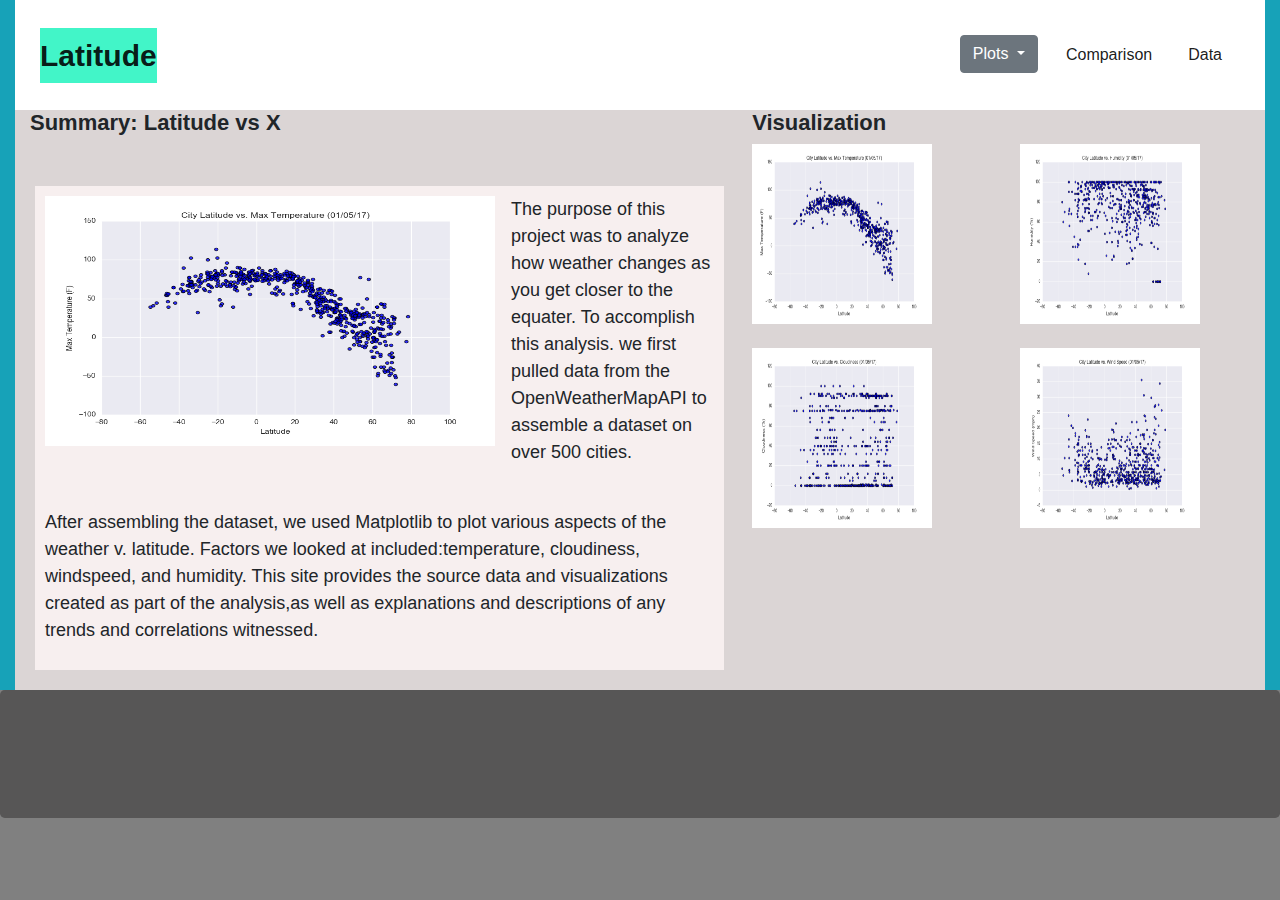
<file: index.html>
<!doctype html>
<html lang="en">
  <head>
    <!-- Required meta tags -->
    <meta charset="utf-8">
    <meta name="viewport" content="width=device-width, initial-scale=1, shrink-to-fit=no">

    <!-- Bootstrap CSS -->
    <link rel="stylesheet" href="https://stackpath.bootstrapcdn.com/bootstrap/4.3.1/css/bootstrap.min.css">
    <link rel="stylesheet" href="style.css">
    <title>Latitude</title>
  </head>
<body>
        <div class="container-fluid bg-info">
                <nav class="navbar navbar-expand-lg navbar-light">
                 <a class="navbar-brand" href="file:///Users/shreybhatia/Documents/UofTData/Class/Master_Repo/11-HTML/Homework/Instructions/landing-page.html"><strong>Latitude</strong></a>
                 <button class="navbar-toggler" type="button" data-toggle="collapse" data-target="#navbarNav" aria-controls="navbarNav" aria-expanded="false" aria-label="Toggle navigation">
                   <span class="navbar-toggler-icon"></span>
                 </button>
                 <div class="collapse navbar-collapse" id="navbarNav">
                   <ul class="navbar-nav ml-auto">
                     <li class="nav-item">
                           <div class="dropdown">
                             <a class="btn btn-secondary dropdown-toggle" href="#" role="button" id="dropdownMenuLink" data-toggle="dropdown" aria-haspopup="true" aria-expanded="false">
                               Plots
                             </a>
       
                             <div class="dropdown-menu" aria-labelledby="dropdownMenuLink">
                               <a class="dropdown-item" href="Visualization_1.html">Latitude v Temperature</a>
                               <a class="dropdown-item" href="Visualization_2.html">Latitude v Humidity</a>
                               <a class="dropdown-item" href="Visualization_3.html">Latitude v Cloudiness</a>
                               <a class="dropdown-item" href="Visualization_4.html">Latitude v Wind Speed</a>
                             </div>
                           </div>
                     </li>
                     <li class="nav-item active">
                       <a class="nav-link" href="Comparison.html">Comparison <span class="sr-only">(current)</span></a>
                     </li>
                     <li class="nav-item active">
                       <a class="nav-link" href="data.html">Data</a>
                     </li>
                   </ul>
                 </div>
               </nav>
           <div class="content">
           <div class="container-fluid">
           <div class="row">
             <div class="col-lg-7 col-sm-12 md-4">
                     <h2><strong>Summary: Latitude vs X</strong></h2>
                     <div class="box">
                       <article class="row single-post no-gutters">
                           <div>
                               <div class="image-wrapper float-left pr-3">
                                   <img src="Resources/assets/images/Fig1.png" alt="Image: Latitude vs Temperature" width = "450" height="250">
                               </div>
                               <div class="single-post-content-wrapper">
                                   <p>The purpose of this project was to analyze how weather changes as you get closer to the equater. To accomplish this analysis. we first pulled data from the OpenWeatherMapAPI to assemble a dataset on over 500 cities.</p>
                                   <br>
                                   <p>After assembling the dataset, we used Matplotlib to plot various aspects of the weather v. latitude. Factors we looked at included:temperature, cloudiness, windspeed, and humidity. This site provides the source data and visualizations created as part of the analysis,as well as explanations and descriptions of any trends and correlations witnessed.</p>
                               </div>
                           </div>
                       </article>
                   </div>	  
             </div>
             <div class="col-lg-5 col-sm-12 px-2 md-4">
                 <h2><strong>Visualization</strong></h2>
                 <div class="row">
                     <div class="col-lg-5">
                           <div class="image-wrapper float-left">
                               <a href="Visualization_1.html"><img src="Resources/assets/images/Fig1.png" alt="Image: Latitude vs Temperature" width = "180" height="180"></a>
                           </div></p>
                      </div>
                      <div class="col-lg-1">
                          <br>
                      </div>
                      <div class ="col-lg-5">
                              <div class="image-wrapper float-left">
                               <a href="Visualization_2.html"><img src="Resources/assets/images/Fig2.png" alt="Image: Latitude vs Humidity" width = "180" height="180"></a>
                           </div></p>
                      </div>
                      <div class="col-lg-1">
                          <br>
                      </div>
                  </div>
                 <div class="row">
                     <br>
                                 
                 </div>
       
                 <div class="row">
                     <div class="col-lg-5 md-4">
                              <div class="image-wrapper float-left">
                               <a href="Visualization_3.html"><img src="Resources/assets/images/Fig3.png" alt="Image: Latitude vs Cloudiness" width = "180" height="180"></a>
                           </div></p>
                      </div>
                      <div class="col-lg-1 md-4">
                          <br>
                      </div>
                      <div class ="col-lg-5 md-4">
                              <div class="image-wrapper float-left">
                               <a href="Visualization_4.html"><img src="Resources/assets/images/Fig4.png" alt="Image: Latitude vs Wind Speed" width = "180" height="180"></a>
                           </div></p>
                      </div>
                      <div class="col-lg-1 md-4">
                          <br>
                      </div>
                  </div>
             </div>
           </div>
             </div>
         </div>
         </div>
           <div class ="jumbotron">
           </div>
            </body>
       </html>
</file>
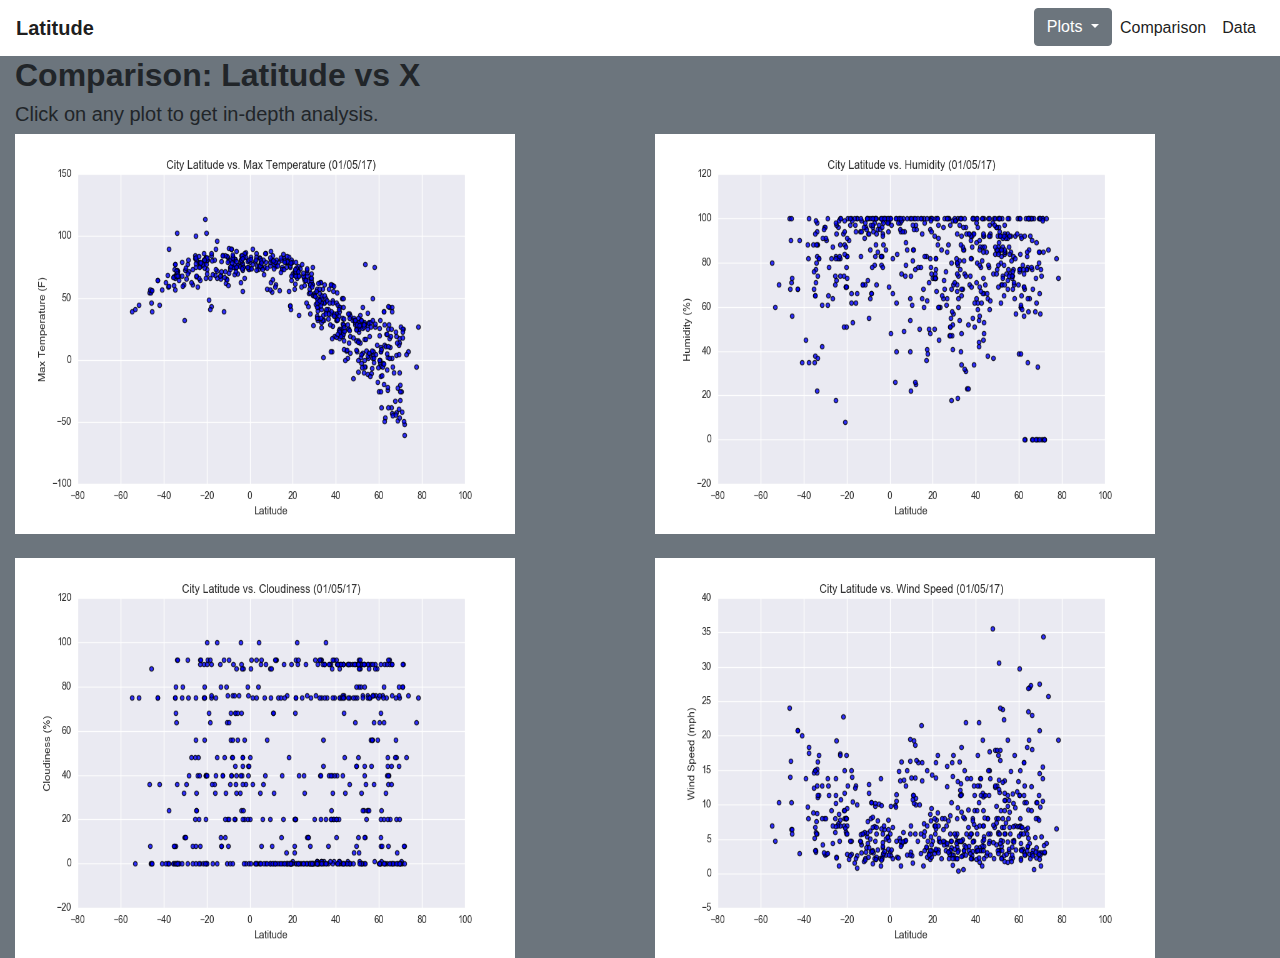
<file: comparison.html>
<!doctype html>
<html lang="en">
  <head>
    <!-- Required meta tags -->
    <meta charset="utf-8">
    <meta name="viewport" content="width=device-width, initial-scale=1, shrink-to-fit=no">

    <!-- Bootstrap CSS -->
    <link rel="stylesheet" href="https://stackpath.bootstrapcdn.com/bootstrap/4.3.1/css/bootstrap.min.css">
    <link rel="stylesheet" href="style.css>
   
    <title>Latitude</title>
  </head>
  <body>
  	<div class="container-fluid bg-info">
		 <nav class="navbar navbar-expand-lg navbar-light">
		  <a class="navbar-brand" href="landing-page.html"><strong>Latitude</strong></a>
		  <button class="navbar-toggler" type="button" data-toggle="collapse" data-target="#navbarNav" aria-controls="navbarNav" aria-expanded="false" aria-label="Toggle navigation">
		    <span class="navbar-toggler-icon"></span>
		  </button>
		  <div class="collapse navbar-collapse" id="navbarNav">
		    <ul class="navbar-nav ml-auto">
		      <li class="nav-item">
					<div class="dropdown">
					  <a class="btn btn-secondary dropdown-toggle" href="#" role="button" id="dropdownMenuLink" data-toggle="dropdown" aria-haspopup="true" aria-expanded="false">
					    Plots
					  </a>

					  <div class="dropdown-menu" aria-labelledby="dropdownMenuLink">
					    <a class="dropdown-item" href="Visualization_1.html">Latitude vs Temperature</a>
					    <a class="dropdown-item" href="Visualization_2.html">Latitude vs Humidity</a>
					    <a class="dropdown-item" href="Visualization_3.html">Latitude vs Cloudiness</a>
					    <a class="dropdown-item" href="Visualization_4.html">Latitude vs Wind Speed</a>
					  </div>
					</div>
		      </li>
		      <li class="nav-item active">
		        <a class="nav-link" href="Comparison.html">Comparison <span class="sr-only">(current)</span></a>
		      </li>
		      <li class="nav-item active">
		        <a class="nav-link" href="data.html" al>Data</a>
		      </li>
		    </ul>
		  </div>
		</nav>
	<div class="content">
    <div class="container-fluid">
	<div class="row">
	  <div class="col-lg-12 bg-secondary">
	  		<h2><strong>Comparison: Latitude vs X</strong></h2>
	  		<h5>Click on any plot to get in-depth analysis.</h5>
	  		<div class="row">
		  		<div class="col-lg-5 col-sm-2">
		  			<div class="box">
			            <a href="Visualization_1.html"><img src="Resources/assets/images/Fig1.png" alt="Image: Latitude vs Temperature" width = "500" height="400"></a>
			        </div>
		  		</div>
		  		<div class="col-lg-1 col-sm-2">
		  			<br>
		  		</div>
		  		<div class="col-lg-5 col-sm-2">
		  			<div class="box">
			            <a href="Visualization_2.html"><img src="Resources/assets/images/Fig2.png" alt="Image: Latitude vs Humidity" width = "500" height="400"></a>
			        </div>
		  		</div>
		  		<div class="col-lg-1 col-sm-2">
		  			<br>
		  		</div>
	  		</div>
	  		<div class="row">
		  		<div class="col-lg-5 col-sm-2 mt-4">
		  			<div class="box">
			            <a href="Visualization_3.html"><img src="Resources/assets/images/Fig3.png" alt="Image: Latitude vs Cloudiness" width = "500" height="400"></a>
			        </div>
		  		</div>
		  		<div class="col-lg-1 col-sm-2 mt-4">
		  		</div>
		  		<div class="col-lg-5 col-sm-2 mt-4">
		  			<div class="box">
			            <a href="Visualization_4.html"><img src="Resources/assets/images/Fig4.png" alt="Image: Latitude vs Wind Speed" width = "500" height="400"></a>
			        </div>
		  		</div>
		  		<div class="col-lg-1 col-sm-2 mt-4">
		  			<br>
		  		</div>
		  	</div>

	  </div>
	</div>
  	</div>
  </div>
  </div>
</file>
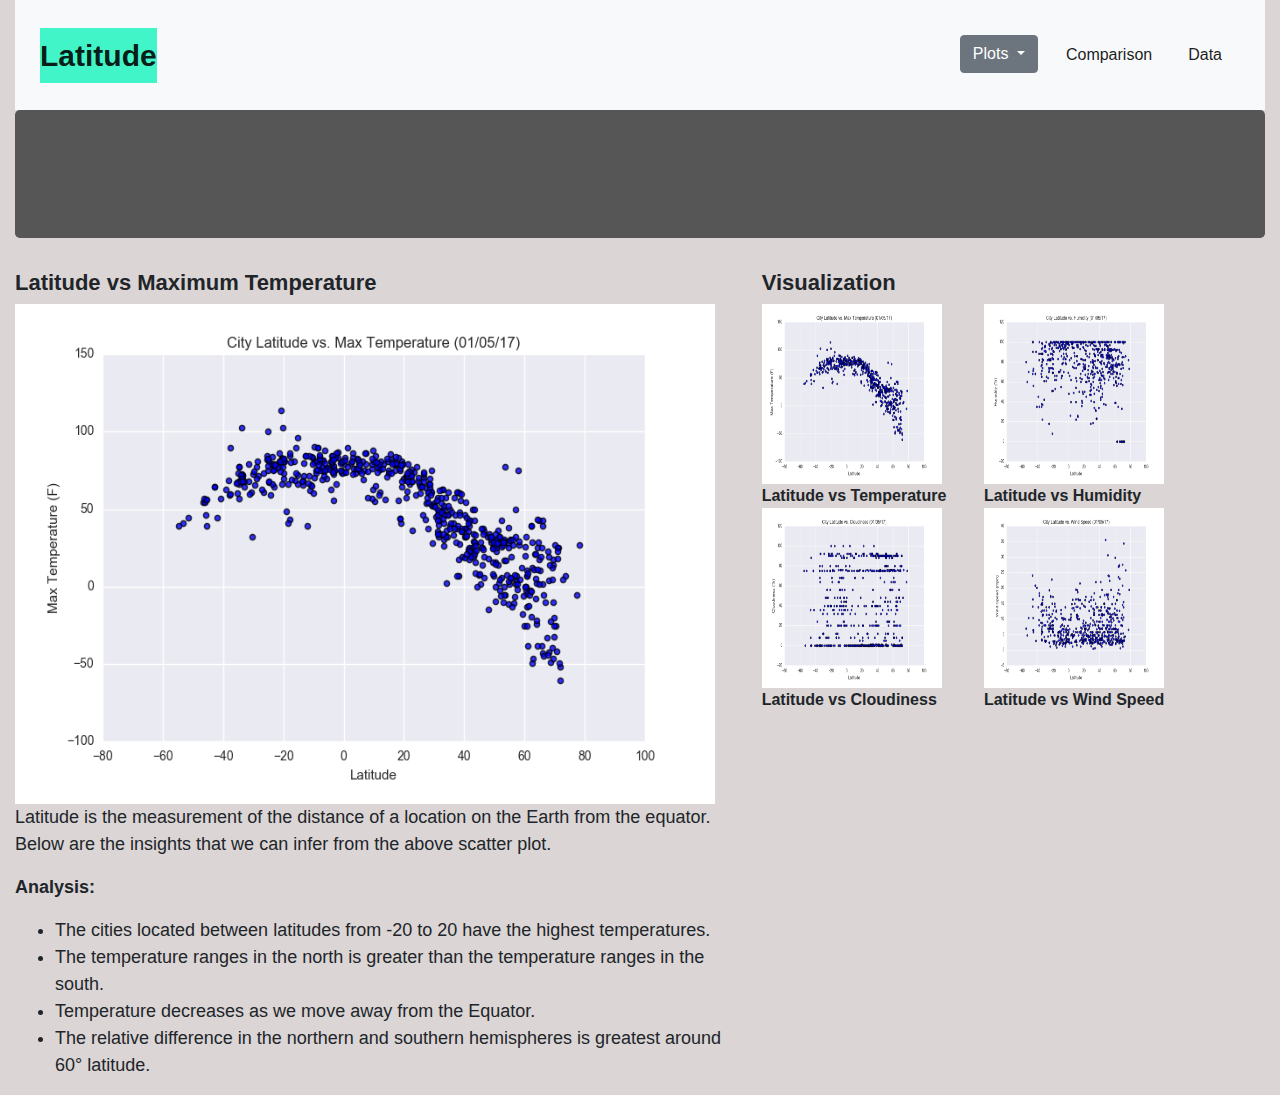
<file: Visualization_1.html>
<!doctype html>
<html lang="en">
  <head>
    <!-- Required meta tags -->
    <meta charset="utf-8">
    <meta name="viewport" content="width=device-width, initial-scale=1, shrink-to-fit=yes">

    <!-- Bootstrap CSS -->
    <link rel="stylesheet" href="https://stackpath.bootstrapcdn.com/bootstrap/4.3.1/css/bootstrap.min.css">
    <link rel="stylesheet" href="style.css">
      <title>Latitude vs Maximum Temperature</title>
  </head>
  <body>
  	<div class="container-fluid">
		 <nav class="navbar navbar-expand-lg navbar-light bg-light">
		  <a class="navbar-brand" href="Landing.html"><strong>Latitude</strong></a>
		  <button class="navbar-toggler" type="button" data-toggle="collapse" data-target="#navbarNav" aria-controls="navbarNav" aria-expanded="false" aria-label="Toggle navigation">
		    <span class="navbar-toggler-icon"></span>
		  </button>
		  <div class="collapse navbar-collapse" id="navbarNav">
		    <ul class="navbar-nav ml-auto">
		      <li class="nav-item">
					<div class="dropdown">
					  <a class="btn btn-secondary dropdown-toggle" href="#" role="button" id="dropdownMenuLink" data-toggle="dropdown" aria-haspopup="true" aria-expanded="false">
					    Plots
					  </a>

					  <div class="dropdown-menu" aria-labelledby="dropdownMenuLink">
					    <a class="dropdown-item" href="Visualization_1.html">Latitude vs Temperature</a>
					    <a class="dropdown-item" href="Visualization_2.html">Latitude vs Humidity</a>
					    <a class="dropdown-item" href="Visualization_3.html">Latitude vs Cloudiness</a>
					    <a class="dropdown-item" href="Visualization_4.html">Latitude vs Wind Speed</a>
					  </div>
					</div>
		      </li>
		      <li class="nav-item active">
		        <a class="nav-link" href="Comparison.html">Comparison <span class="sr-only">(current)</span></a>
		      </li>
		      <li class="nav-item active">
		        <a class="nav-link" href="data.html">Data</a>
		      </li>
		    </ul>
		  </div>
		</nav>
	<div class ="jumbotron">
	</div>
	<div class="row">
	  <div class="col-lg-7">
	  		<h2><strong>Latitude vs Maximum Temperature</strong></h2>
		    <article class="row single-post no-gutters">
		        <div>
		            <div class="image-wrapper float-center pr-3">
		                <img src="Resources\assets\images\Fig1.png" alt="Image: Latitude vs Temperature" width = "700" height="500">
		            </div>
		            <div class="single-post-content-wrapper">
		                <p>Latitude is the measurement of the distance of a location on the Earth from the equator. Below are the insights that we can infer from the above scatter plot.</p>
		                <p><strong>Analysis:</strong></p>
		                <ul>
		                	<li>The cities located between latitudes from -20 to 20 have the highest temperatures.</li>
		                	<li>The temperature ranges in the north is greater than the temperature ranges in the south.</li>
		                	<li>Temperature decreases as we move away from the Equator.</li>
		                	<li>The relative difference in the northern and southern hemispheres is greatest around 60° latitude.</li>
		                </ul>
		            </div>
		        </div>
		    </article>
	  </div>
	  <div class="col-lg-5">
	  	<h2><strong>Visualization</strong></h2>
	  	<div class="row">
	  		<div class="col-lg-5">
		            <div class="image-wrapper float-left">
		                <a href="Visualization_1.html"><img src="Resources\assets\images\Fig1.png" alt="Image: Latitude vs Temperature" width = "180" height="180"></a>
		            </div></p>
   			</div>
   			<div class ="col-lg-5">
   					<div class="image-wrapper float-left">
		                <a href="Visualization_2.html"><img src="Resources\assets\images\Fig2.png" alt="Image: Latitude vs Humidity" width = "180" height="180"></a>
		            </div></p>
   			</div>
   		</div>
   		<div class="row">
   				<div class="col-lg-5">
   				<strong>Latitude vs Temperature</strong>
   				</div>
   				<div class="col-lg-5">
   				<strong>Latitude vs Humidity</strong>
   				</div>
   		</div>
	  	<div class="row">
	  		<div class="col-lg-5">
   					<div class="image-wrapper float-left">
		                <a href="Visualization_3.html"><img src="Resources\assets\images\Fig3.png" alt="Image: Latitude vs Cloudiness" width = "180" height="180"></a>
		            </div></p>
   			</div>
   			<div class ="col-lg-5">
   					<div class="image-wrapper float-left">
		                <a href="Visualization_4.html"><img src="Resources\assets\images\Fig4.png" alt="Image: Latitude vs Wind Speed" width = "180" height="180"></a>
		            </div></p>
   			</div>
   		</div>
   		<div class="row">
   				<div class="col-lg-5">
   				<strong>Latitude vs Cloudiness</strong>
   				</div>
   				<div class="col-lg-5">
   				<strong>Latitude vs Wind Speed</strong>
   				</div>
   		</div>
	  </div>
	</div>
  	</div>
    <!-- Optional JavaScript -->
    <!-- jQuery first, then Popper.js, then Bootstrap JS -->
    <script src="https://code.jquery.com/jquery-3.3.1.slim.min.js" integrity="sha384-q8i/X+965DzO0rT7abK41JStQIAqVgRVzpbzo5smXKp4YfRvH+8abtTE1Pi6jizo" crossorigin="anonymous"></script>
    <script src="https://cdnjs.cloudflare.com/ajax/libs/popper.js/1.14.7/umd/popper.min.js" integrity="sha384-UO2eT0CpHqdSJQ6hJty5KVphtPhzWj9WO1clHTMGa3JDZwrnQq4sF86dIHNDz0W1" crossorigin="anonymous"></script>
    <script src="https://stackpath.bootstrapcdn.com/bootstrap/4.3.1/js/bootstrap.min.js" integrity="sha384-JjSmVgyd0p3pXB1rRibZUAYoIIy6OrQ6VrjIEaFf/nJGzIxFDsf4x0xIM+B07jRM" crossorigin="anonymous"></script>
  </body>
</html>
</file>
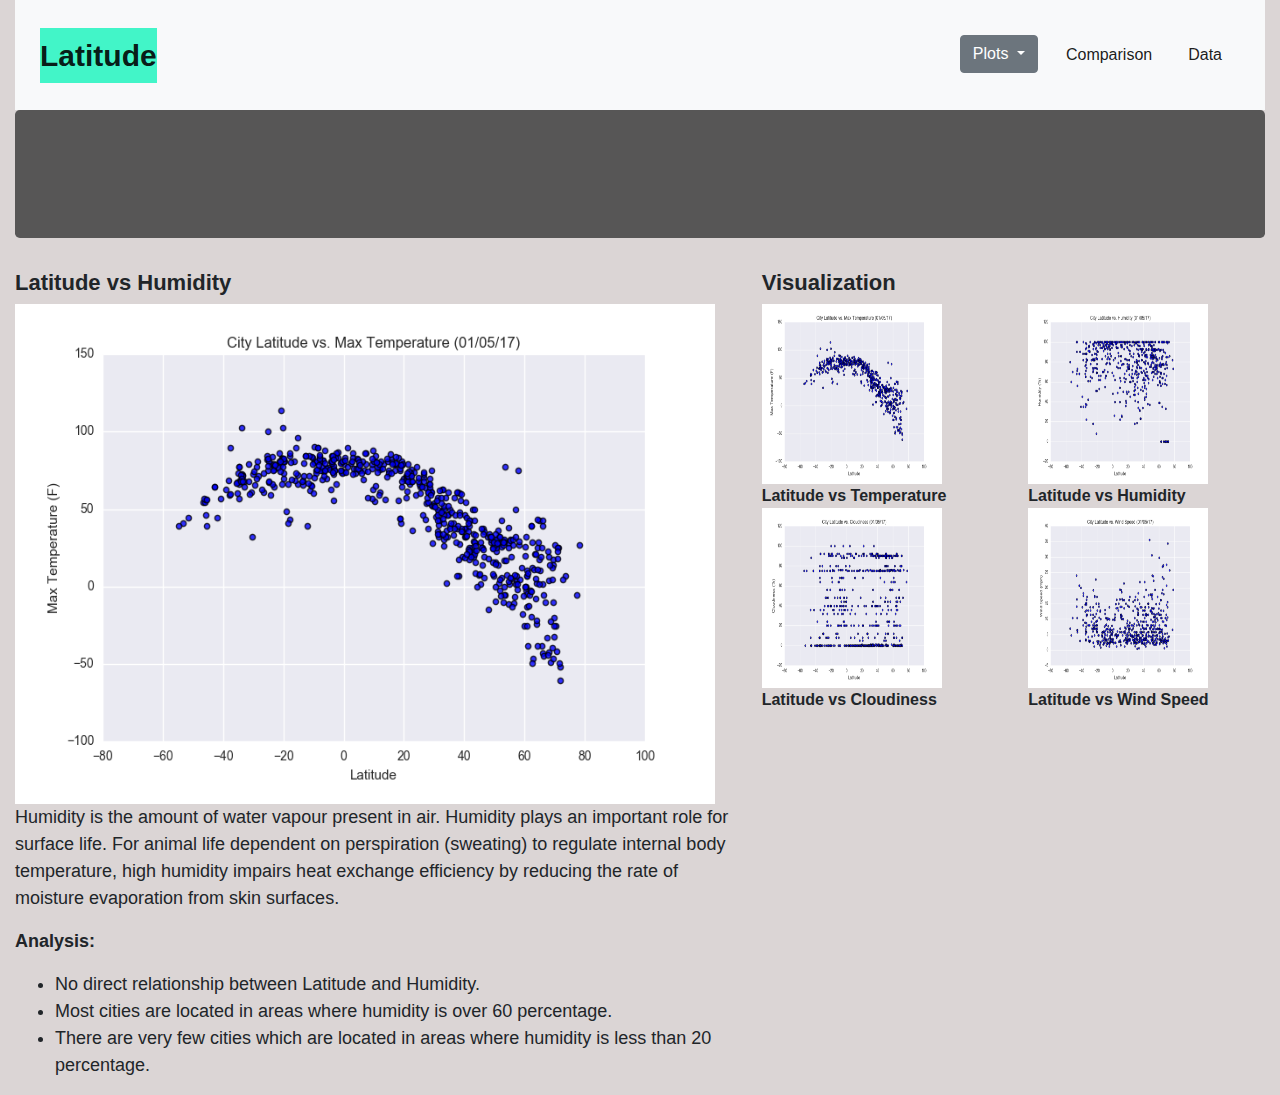
<file: Visualization_2.html>
<!doctype html>
<html lang="en">
  <head>
    <!-- Required meta tags -->
    <meta charset="utf-8">
    <meta name="viewport" content="width=device-width, initial-scale=1, shrink-to-fit=no">

    <!-- Bootstrap CSS -->
	<link rel="stylesheet" href="https://stackpath.bootstrapcdn.com/bootstrap/4.3.1/css/bootstrap.min.css">
	<link rel="stylesheet" href="style.css">
	

    <title>Latitude vs Humidity</title>
  </head>
  <body>
  	<div class="container-fluid">
		 <nav class="navbar navbar-expand-lg navbar-light bg-light">
		  <a class="navbar-brand" href="Landing.html"><strong>Latitude</strong></a>
		  <button class="navbar-toggler" type="button" data-toggle="collapse" data-target="#navbarNav" aria-controls="navbarNav" aria-expanded="false" aria-label="Toggle navigation">
		    <span class="navbar-toggler-icon"></span>
		  </button>
		  <div class="collapse navbar-collapse" id="navbarNav">
		    <ul class="navbar-nav ml-auto">
		      <li class="nav-item">
					<div class="dropdown">
					  <a class="btn btn-secondary dropdown-toggle" href="#" role="button" id="dropdownMenuLink" data-toggle="dropdown" aria-haspopup="true" aria-expanded="false">
					    Plots
					  </a>

					  <div class="dropdown-menu" aria-labelledby="dropdownMenuLink">
					    <a class="dropdown-item" href="Visualization_1.html">Latitude vs Temperature</a>
					    <a class="dropdown-item" href="Visualization_2.html">Latitude vs Humidity</a>
					    <a class="dropdown-item" href="Visualization_3.html">Latitude vs Cloudiness</a>
					    <a class="dropdown-item" href="Visualization_4.html">Latitude vs Wind Speed</a>
					  </div>
					</div>
		      </li>
		      <li class="nav-item active">
		        <a class="nav-link" href="Comparison.html">Comparison <span class="sr-only">(current)</span></a>
		      </li>
		      <li class="nav-item active">
		        <a class="nav-link" href="data.html">Data</a>
		      </li>
		    </ul>
		  </div>
		</nav>
	<div class ="jumbotron">
	</div>
	<div class="row">
	  <div class="col-lg-7">
	  		<h2><strong>Latitude vs Humidity</strong></h2>
		    <article class="row single-post no-gutters">
		        <div>
		            <div class="image-wrapper float-center pr-3">
		                <img src="Resources\assets\images\Fig1.png" alt="Image: Latitude vs Humidity" width = "700" height="500">
		            </div>
		            <div class="single-post-content-wrapper">
		                <p>Humidity is the amount of water vapour present in air. Humidity plays an important role for surface life. For animal life dependent on perspiration (sweating) to regulate internal body temperature, high humidity impairs heat exchange efficiency by reducing the rate of moisture evaporation from skin surfaces.</p>
		                <p><strong>Analysis:</strong></p>
		                <ul>
		                	<li>No direct relationship between Latitude and Humidity.</li>
		                	<li>Most cities are located in areas where humidity is over 60 percentage.</li>
		                	<li>There are very few cities which are located in areas where humidity is less than 20 percentage.</li>
		                </ul>
		            </div>
		        </div>
		    </article>
	  </div>
	  <div class="col-lg-5">
	  	<h2><strong>Visualization</strong></h2>
	  	<div class="row">
	  		<div class="col-lg-6">
		            <div class="image-wrapper float-left">
		                <a href="Visualization_1.html"><img src="Resources\assets\images\Fig1.png" alt="Image: Latitude vs Temperature" width = "180" height="180"></a>
		            </div></p>
   			</div>
   			<div class ="col-lg-6">
   					<div class="image-wrapper float-left">
		                <a href="Visualization_2.html"><img src="Resources\assets\images\Fig2.png" alt="Image: Latitude vs Humidity" width = "180" height="180"></a>
		            </div></p>
   			</div>
   		</div>
   		<div class="row">
   				<div class="col-lg-6">
   				<strong>Latitude vs Temperature</strong>
   				</div>
   				<div class="col-lg-6">
   				<strong>Latitude vs Humidity</strong>
   				</div>
   		</div>
	  	<div class="row">
	  		<div class="col-lg-6">
   					<div class="image-wrapper float-left">
		                <a href="Visualization_3.html"><img src="Resources\assets\images\Fig3.png" alt="Image: Latitude vs Cloudiness" width = "180" height="180"></a>
		            </div></p>
   			</div>
   			<div class ="col-lg-6">
   					<div class="image-wrapper float-left">
		                <a href="Visualization_4.html"><img src="Resources\assets\images\Fig4.png" alt="Image: Latitude vs Wind Speed" width = "180" height="180"></a>
		            </div></p>
   			</div>
   		</div>
   		<div class="row">
   				<div class="col-lg-6">
   				<strong>Latitude vs Cloudiness</strong>
   				</div>
   				<div class="col-lg-6">
   				<strong>Latitude vs Wind Speed</strong>
   				</div>
   		</div>
	  </div>
	</div>
  	</div>
    <!-- Optional JavaScript -->
    <!-- jQuery first, then Popper.js, then Bootstrap JS -->
    <script src="https://code.jquery.com/jquery-3.3.1.slim.min.js" integrity="sha384-q8i/X+965DzO0rT7abK41JStQIAqVgRVzpbzo5smXKp4YfRvH+8abtTE1Pi6jizo" crossorigin="anonymous"></script>
    <script src="https://cdnjs.cloudflare.com/ajax/libs/popper.js/1.14.7/umd/popper.min.js" integrity="sha384-UO2eT0CpHqdSJQ6hJty5KVphtPhzWj9WO1clHTMGa3JDZwrnQq4sF86dIHNDz0W1" crossorigin="anonymous"></script>
    <script src="https://stackpath.bootstrapcdn.com/bootstrap/4.3.1/js/bootstrap.min.js" integrity="sha384-JjSmVgyd0p3pXB1rRibZUAYoIIy6OrQ6VrjIEaFf/nJGzIxFDsf4x0xIM+B07jRM" crossorigin="anonymous"></script>
  </body>
</html>
</file>
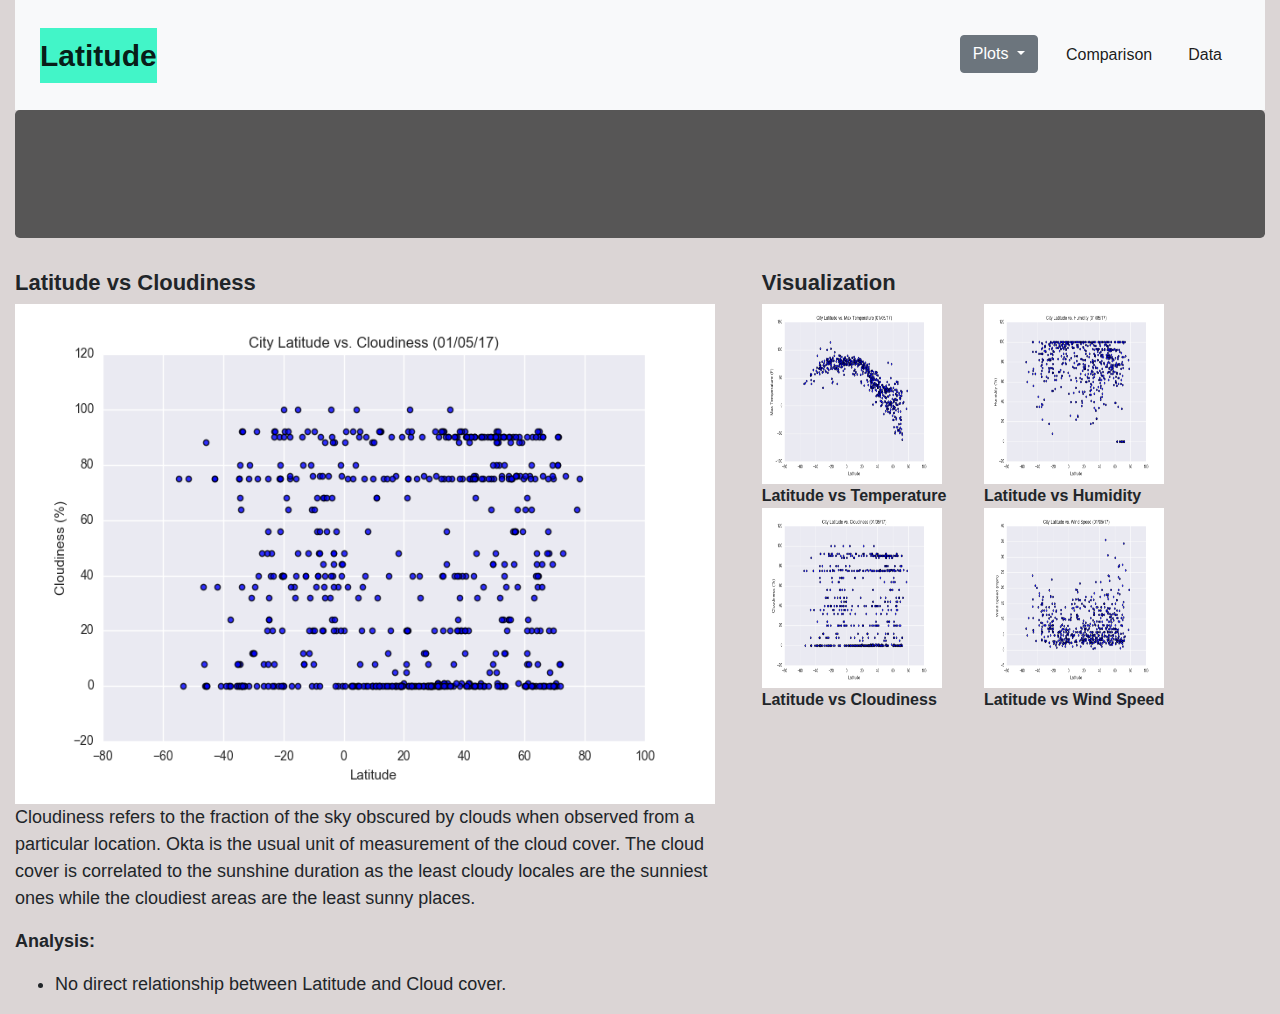
<file: Visualization_3.html>
<!doctype html>
<html lang="en">
  <head>
    <!-- Required meta tags -->
    <meta charset="utf-8">
    <meta name="viewport" content="width=device-width, initial-scale=1, shrink-to-fit=yes">

    <!-- Bootstrap CSS -->
    <link rel="stylesheet" href="https://stackpath.bootstrapcdn.com/bootstrap/4.3.1/css/bootstrap.min.css">
    <link rel="stylesheet" href="style.css">
      <title>Latitude vs Maximum Temperature</title>
  </head>
  <body>
  	<div class="container-fluid">
		 <nav class="navbar navbar-expand-lg navbar-light bg-light">
		  <a class="navbar-brand" href="Landing.html"><strong>Latitude</strong></a>
		  <button class="navbar-toggler" type="button" data-toggle="collapse" data-target="#navbarNav" aria-controls="navbarNav" aria-expanded="false" aria-label="Toggle navigation">
		    <span class="navbar-toggler-icon"></span>
		  </button>
		  <div class="collapse navbar-collapse" id="navbarNav">
		    <ul class="navbar-nav ml-auto">
		      <li class="nav-item">
					<div class="dropdown">
					  <a class="btn btn-secondary dropdown-toggle" href="#" role="button" id="dropdownMenuLink" data-toggle="dropdown" aria-haspopup="true" aria-expanded="false">
					    Plots
					  </a>

					  <div class="dropdown-menu" aria-labelledby="dropdownMenuLink">
					    <a class="dropdown-item" href="Visualization_1.html">Latitude vs Temperature</a>
					    <a class="dropdown-item" href="Visualization_2.html">Latitude vs Humidity</a>
					    <a class="dropdown-item" href="Visualization_3.html">Latitude vs Cloudiness</a>
					    <a class="dropdown-item" href="Visualization_4.html">Latitude vs Wind Speed</a>
					  </div>
					</div>
		      </li>
		      <li class="nav-item active">
		        <a class="nav-link" href="Comparison.html">Comparison <span class="sr-only">(current)</span></a>
		      </li>
		      <li class="nav-item active">
		        <a class="nav-link" href="data.html">Data</a>
		      </li>
		    </ul>
		  </div>
		</nav>
	<div class ="jumbotron">
	</div>
	<div class="row">
	  <div class="col-lg-7">
	  		<h2><strong>Latitude vs Cloudiness</strong></h2>
			  <article class="row single-post no-gutters">
		        <div>
		            <div class="image-wrapper float-center pr-3">
		                <img src="Resources\assets\images\Fig3.png" alt="Image: Latitude vs Cloudiness" width = "700" height="500">
		            </div>
		            <div class="single-post-content-wrapper">
		                <p>Cloudiness refers to the fraction of the sky obscured by clouds when observed from a particular location. Okta is the usual unit of measurement of the cloud cover. The cloud cover is correlated to the sunshine duration as the least cloudy locales are the sunniest ones while the cloudiest areas are the least sunny places.</p>
		                <p><strong>Analysis:</strong></p>
		                <ul>
		                	<li>No direct relationship between Latitude and Cloud cover.</li>
		                </ul>
		            </div>
		        </div>
		    </article>
	  </div>
	  <div class="col-lg-5">
	  	<h2><strong>Visualization</strong></h2>
	  	<div class="row">
	  		<div class="col-lg-5">
		            <div class="image-wrapper float-left">
		                <a href="Visualization_1.html"><img src="Resources\assets\images\Fig1.png" alt="Image: Latitude vs Temperature" width = "180" height="180"></a>
		            </div></p>
   			</div>
   			<div class ="col-lg-5">
   					<div class="image-wrapper float-left">
		                <a href="Visualization_2.html"><img src="Resources\assets\images\Fig2.png" alt="Image: Latitude vs Humidity" width = "180" height="180"></a>
		            </div></p>
   			</div>
   		</div>
   		<div class="row">
   				<div class="col-lg-5">
   				<strong>Latitude vs Temperature</strong>
   				</div>
   				<div class="col-lg-5">
   				<strong>Latitude vs Humidity</strong>
   				</div>
   		</div>
	  	<div class="row">
	  		<div class="col-lg-5">
   					<div class="image-wrapper float-left">
		                <a href="Visualization_3.html"><img src="Resources\assets\images\Fig3.png" alt="Image: Latitude vs Cloudiness" width = "180" height="180"></a>
		            </div></p>
   			</div>
   			<div class ="col-lg-5">
   					<div class="image-wrapper float-left">
		                <a href="Visualization_4.html"><img src="Resources\assets\images\Fig4.png" alt="Image: Latitude vs Wind Speed" width = "180" height="180"></a>
		            </div></p>
   			</div>
   		</div>
   		<div class="row">
   				<div class="col-lg-5">
   				<strong>Latitude vs Cloudiness</strong>
   				</div>
   				<div class="col-lg-5">
   				<strong>Latitude vs Wind Speed</strong>
   				</div>
   		</div>
	  </div>
	</div>
  	</div>
    <!-- Optional JavaScript -->
    <!-- jQuery first, then Popper.js, then Bootstrap JS -->
    <script src="https://code.jquery.com/jquery-3.3.1.slim.min.js" integrity="sha384-q8i/X+965DzO0rT7abK41JStQIAqVgRVzpbzo5smXKp4YfRvH+8abtTE1Pi6jizo" crossorigin="anonymous"></script>
    <script src="https://cdnjs.cloudflare.com/ajax/libs/popper.js/1.14.7/umd/popper.min.js" integrity="sha384-UO2eT0CpHqdSJQ6hJty5KVphtPhzWj9WO1clHTMGa3JDZwrnQq4sF86dIHNDz0W1" crossorigin="anonymous"></script>
    <script src="https://stackpath.bootstrapcdn.com/bootstrap/4.3.1/js/bootstrap.min.js" integrity="sha384-JjSmVgyd0p3pXB1rRibZUAYoIIy6OrQ6VrjIEaFf/nJGzIxFDsf4x0xIM+B07jRM" crossorigin="anonymous"></script>
  </body>
</html>
</file>
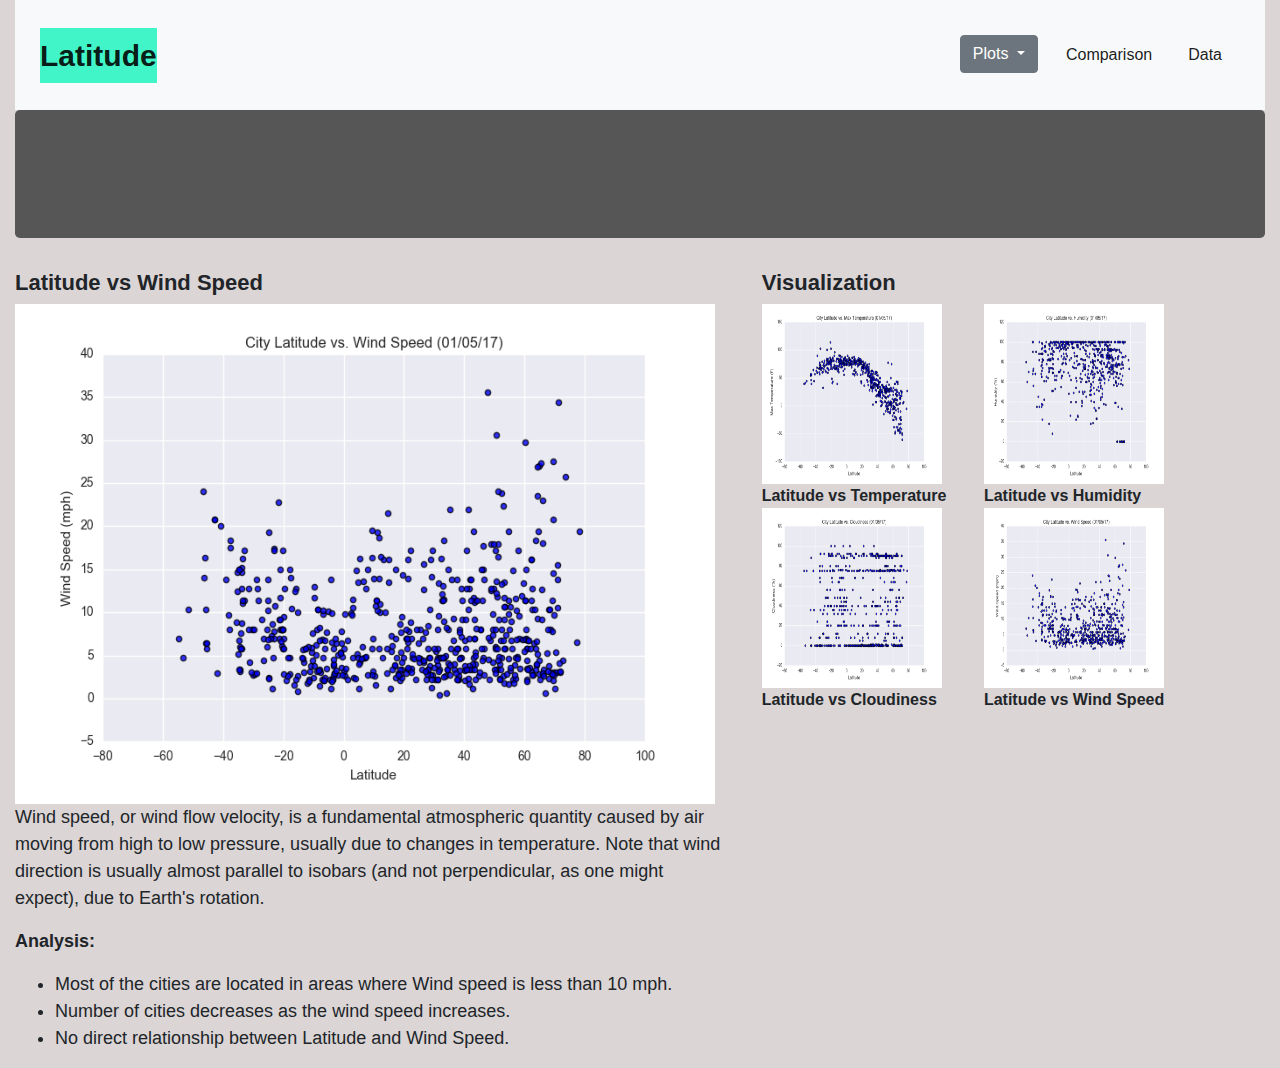
<file: Visualization_4.html>
<!doctype html>
<html lang="en">
  <head>
    <!-- Required meta tags -->
    <meta charset="utf-8">
    <meta name="viewport" content="width=device-width, initial-scale=1, shrink-to-fit=yes">

    <!-- Bootstrap CSS -->
    <link rel="stylesheet" href="https://stackpath.bootstrapcdn.com/bootstrap/4.3.1/css/bootstrap.min.css">
    <link rel="stylesheet" href="style.css">
      <title>Latitude vs Maximum Temperature</title>
  </head>
  <body>
  	<div class="container-fluid">
		 <nav class="navbar navbar-expand-lg navbar-light bg-light">
		  <a class="navbar-brand" href="Landing.html"><strong>Latitude</strong></a>
		  <button class="navbar-toggler" type="button" data-toggle="collapse" data-target="#navbarNav" aria-controls="navbarNav" aria-expanded="false" aria-label="Toggle navigation">
		    <span class="navbar-toggler-icon"></span>
		  </button>
		  <div class="collapse navbar-collapse" id="navbarNav">
		    <ul class="navbar-nav ml-auto">
		      <li class="nav-item">
					<div class="dropdown">
					  <a class="btn btn-secondary dropdown-toggle" href="#" role="button" id="dropdownMenuLink" data-toggle="dropdown" aria-haspopup="true" aria-expanded="false">
					    Plots
					  </a>

					  <div class="dropdown-menu" aria-labelledby="dropdownMenuLink">
					    <a class="dropdown-item" href="Visualization_1.html">Latitude vs Temperature</a>
					    <a class="dropdown-item" href="Visualization_2.html">Latitude vs Humidity</a>
					    <a class="dropdown-item" href="Visualization_3.html">Latitude vs Cloudiness</a>
					    <a class="dropdown-item" href="Visualization_4.html">Latitude vs Wind Speed</a>
					  </div>
					</div>
		      </li>
		      <li class="nav-item active">
		        <a class="nav-link" href="Comparison.html">Comparison <span class="sr-only">(current)</span></a>
		      </li>
		      <li class="nav-item active">
		        <a class="nav-link" href="data.html">Data</a>
		      </li>
		    </ul>
		  </div>
		</nav>
	<div class ="jumbotron">
	</div>
	<div class="row">
		<div class="col-lg-7">
			<h2><strong>Latitude vs Wind Speed</strong></h2>
		  <article class="row single-post no-gutters">
			  <div>
				  <div class="image-wrapper float-center pr-3">
					  <img src="Resources\assets\images\Fig4.png" alt="Image: Latitude vs Wind Speed" width = "700" height="500">
				  </div>
				  <div class="single-post-content-wrapper">
					  <p>Wind speed, or wind flow velocity, is a fundamental atmospheric quantity caused by air moving from high to low pressure, usually due to changes in temperature. Note that wind direction is usually almost parallel to isobars (and not perpendicular, as one might expect), due to Earth's rotation.</p>
					  <p><strong>Analysis:</strong></p>
					  <ul>
						  <li>Most of the cities are located in areas where Wind speed is less than 10 mph.</li>
						  <li>Number of cities decreases as the wind speed increases.</li>
						  <li>No direct relationship between Latitude and Wind Speed.</li>
					  </ul>
				  </div>
			  </div>
		  </article>
	</div>
	  <div class="col-lg-5">
	  	<h2><strong>Visualization</strong></h2>
	  	<div class="row">
	  		<div class="col-lg-5">
		            <div class="image-wrapper float-left">
		                <a href="Visualization_1.html"><img src="Resources\assets\images\Fig1.png" alt="Image: Latitude vs Temperature" width = "180" height="180"></a>
		            </div></p>
   			</div>
   			<div class ="col-lg-5">
   					<div class="image-wrapper float-left">
		                <a href="Visualization_2.html"><img src="Resources\assets\images\Fig2.png" alt="Image: Latitude vs Humidity" width = "180" height="180"></a>
		            </div></p>
   			</div>
   		</div>
   		<div class="row">
   				<div class="col-lg-5">
   				<strong>Latitude vs Temperature</strong>
   				</div>
   				<div class="col-lg-5">
   				<strong>Latitude vs Humidity</strong>
   				</div>
   		</div>
	  	<div class="row">
	  		<div class="col-lg-5">
   					<div class="image-wrapper float-left">
		                <a href="Visualization_3.html"><img src="Resources\assets\images\Fig3.png" alt="Image: Latitude vs Cloudiness" width = "180" height="180"></a>
		            </div></p>
   			</div>
   			<div class ="col-lg-5">
   					<div class="image-wrapper float-left">
		                <a href="Visualization_4.html"><img src="Resources\assets\images\Fig4.png" alt="Image: Latitude vs Wind Speed" width = "180" height="180"></a>
		            </div></p>
   			</div>
   		</div>
   		<div class="row">
   				<div class="col-lg-5">
   				<strong>Latitude vs Cloudiness</strong>
   				</div>
   				<div class="col-lg-5">
   				<strong>Latitude vs Wind Speed</strong>
   				</div>
   		</div>
	  </div>
	</div>
  	</div>
    <!-- Optional JavaScript -->
    <!-- jQuery first, then Popper.js, then Bootstrap JS -->
    <script src="https://code.jquery.com/jquery-3.3.1.slim.min.js" integrity="sha384-q8i/X+965DzO0rT7abK41JStQIAqVgRVzpbzo5smXKp4YfRvH+8abtTE1Pi6jizo" crossorigin="anonymous"></script>
    <script src="https://cdnjs.cloudflare.com/ajax/libs/popper.js/1.14.7/umd/popper.min.js" integrity="sha384-UO2eT0CpHqdSJQ6hJty5KVphtPhzWj9WO1clHTMGa3JDZwrnQq4sF86dIHNDz0W1" crossorigin="anonymous"></script>
    <script src="https://stackpath.bootstrapcdn.com/bootstrap/4.3.1/js/bootstrap.min.js" integrity="sha384-JjSmVgyd0p3pXB1rRibZUAYoIIy6OrQ6VrjIEaFf/nJGzIxFDsf4x0xIM+B07jRM" crossorigin="anonymous"></script>
  </body>
</html>
</file>
<file: style.css>
.jumbotron {
  background-color: #575656;
  color: white;
  size: 20px;
}
.navbar-brand {
  background-color: #42F5C8;
  color: black;
  font-size: 30px;
}
.single-post-content-wrapper {
  font-size: 18px;
}
.px-4 {
padding-left: (spacer * 1.5) !important;
padding-right: (spacer * 1.5) !important;
}
.container-fluid {
background-color: #DBD5D5;
}

body {
    background: grey;
  }
  
  .skyblue {
    background: white;
  }
  
  .box{
    padding: 10px;
    background: rgb(247, 239, 239);
    margin-top:50px;
    margin-left:5px;
    margin-right:5px;
    margin-bottom:20px;
    align-content: center;
  }
  
  .navbar {
    margin-right: 0px;
    margin-left: 0px;
    padding: 25px;
    background:white;
  }
  
  .navbar li {
    display: d-block;
    padding: 10px;
    margin-right: 0px;
    margin-left: 0px;
    cursor: pointer;
  }
  h1 {
    font-size: 36px;
  }
  h2 {
    font-size: 22px;
  }
  
  p{
      font-size: 18px;
  }
  
  .c-d{color:white;
    font-size: 30px;
  }
  
  .latitude {
    color: white;
    font-family: verdana;
    font-size: 45px;
    background-color: rgb(25, 103, 155);
    border: 1px solid rgb(22, 99, 150);
      padding: 15px;
  }

  @media (max-width: 500px) {
    .navbar li {
      padding: 10px;
    }
    .box {
      margin-right: 22px;
      margin-left: 22px;
    }
    .navbar ul {
      visibility: hidden;
    }
    #nav-select {
      visibility: visible;
    }
  }
  
  .col-1 {width: 8%;}
  .col-2 {width: 17%;}
  .col-3 {width: 24%;}
  .col-4 {width: 32%;}
  .col-5 {width: 40%;}
  .col-6 {width: 50%;}
  .col-7 {width: 60%;}
  .col-8 {width: 65%;}
  .col-9 {width: 75%;}
  .col-10 {width: 82%;}
  .col-11 {width: 92%;}
  .col-12 {width: 100%;}
  
  @media only screen and (max-width: 768px) {

      [class*="col-"] {
          width: 100%;
      }
  }
</file>
